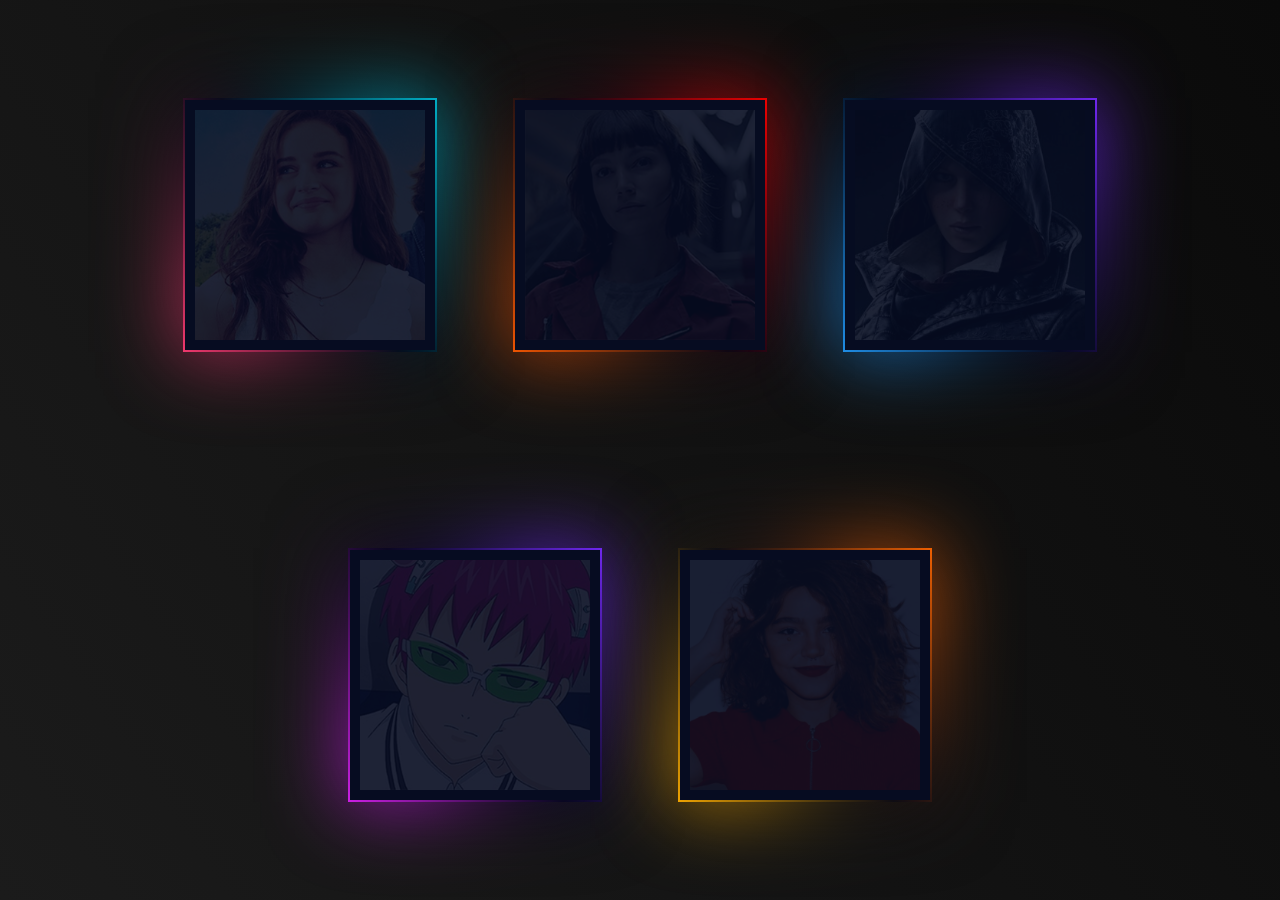
<file: opcoes.html>
<!DOCTYPE html>
<html>
    <head>
        <meta name="viewport" content="width=device-width, initial-scale=1">
        <title>Spoiler Alert 2.0</title>
        <link rel="stylesheet" href="css/spoiler2.css">
        <link href="https://fonts.googleapis.com/css2?family=Duru+Sans&display=swap" rel="stylesheet">
    </head>
    <body>


        
     <div class="box">
         <div class="imgBx">
             <img src="barraca1.jpg">
         </div>
         <div class="content">
             <h2>Filmes<br><a href="filmes.html"><span>Lista de filmes</a></span></h2>
         </div>
     </div>

    <div class="box">
        <div class="imgBx">
            <img src="tokyo.jpg">
        </div>
        <div class="content">
            <h2>Séries<br><a href="series.html"><span>Lista de série</span></a></h2>
        </div>
    </div>

    <div class="box">
        <div class="imgBx">
            <img src="evie.jpg">
        </div>
        <div class="content">
            <h2>Jogos<br><a href="jogos.html"><span>Lista de jogos</span></a></h2>
        </div>
    </div>

    <div class="box">
        <div class="imgBx">
            <img src="saiki.jpg">
        </div>
        <div class="content">
            <h2>Animes<br><a href="animes.html"><span>Lista de animes</span></a></h2>
        </div>
    </div>

    <div class="box">
        <div class="imgBx">
            <img src="froes.jpg">
        </div>
        <div class="content">
            <h2>Músicas<br><a href="animes.html"><span>Lista de músicas</span></a></h2>
        </div>
    </div>

</body>
</html>
</file>
<file: css/spoiler2.css>
@import url('https://fonts.googleapis.com/css?family=Poppins:100,200,300,400,500,600,700,800,900');
*
{
    margin: 0;
    padding: 0;
    font-family: 'Poppins';
}

body{
    display: flex;
    justify-content: center;
    align-items: center;
    flex-wrap: wrap;
    min-height: 100vh;
    background: linear-gradient(235deg,#0a0a0a, #1b1b1b);
}

.box{
    position: relative;
    width: 250px;
    height: 250px;
    display: flex;
    justify-content: center;
    align-items: center;
    margin: 40px;
    background: #060c21;
    transition: 0.5s;
}

.box:hover{
   height: 350px;
   width: 250px;
}

.box .imgBx{
    position: absolute;
    top: 0;
    left: 0;
    width: 100%;
    height: 100%;
    padding: 10px;
    box-sizing: border-box;
}

.box .imgBx img{
    max-width: 100%;
    opacity: 0.1;
    transition: 0.5s;
}

.box:hover .imgBx img{
    opacity: 1;
}

.box:before{
    content: '';
    position: absolute;
    top: -2px;
    left: -2px;
    right: -2px;
    bottom: -2px;
    background: #fff;
    z-index: -1;
}

.box:after{
    content: '';
    position: absolute;
    top: -2px;
    left: -2px;
    right: -2px;
    bottom: -2px;
    background: #fff;
    z-index: -1;
    filter: blur(40px);

}

.box:before,
.box:after{ 
    background: linear-gradient(235deg,#00bcd4, #010615, #ff3c73);

}

.box:nth-child(2):before,
.box:nth-child(2):after{ 
    background: linear-gradient(235deg,#ff0000, #010615, #ff5a00);

}

.box:nth-child(3):before,
.box:nth-child(3):after{ 
    background: linear-gradient(235deg,#772aff, #010615, #2196F3);

}

.box:nth-child(4):before,
.box:nth-child(4):after{ 
    background: linear-gradient(235deg,#772aff, #010615, rgb(219, 33, 243));

}

.box:nth-child(5):before,
.box:nth-child(5):after{ 
    background: linear-gradient(235deg,#ff6600, #010615, #ffae00);

}


.box .content{
    position: absolute;
    left: 10px;
    right: 10px;
    bottom: 10px;
    height: 90px;
    background: rgba(0,0,0,0.4);
    display: flex;
    justify-content: center;
    align-items: center;
    text-align: center;
    opacity: 0;
    transition: 0.5s;
}

.box:hover .content{
    opacity: 1;
}

.box .content h2{
    font-size: 20px;
    color: #fff;
    font-weight: 500;
    line-height: 20px;
    letter-spacing: 1px;
}

.box .content h2 span{
    font-size: 14px;
    color: #fff;
    font-weight: 500;
    line-height: 20px;
    letter-spacing: 1px;
}
</file>
